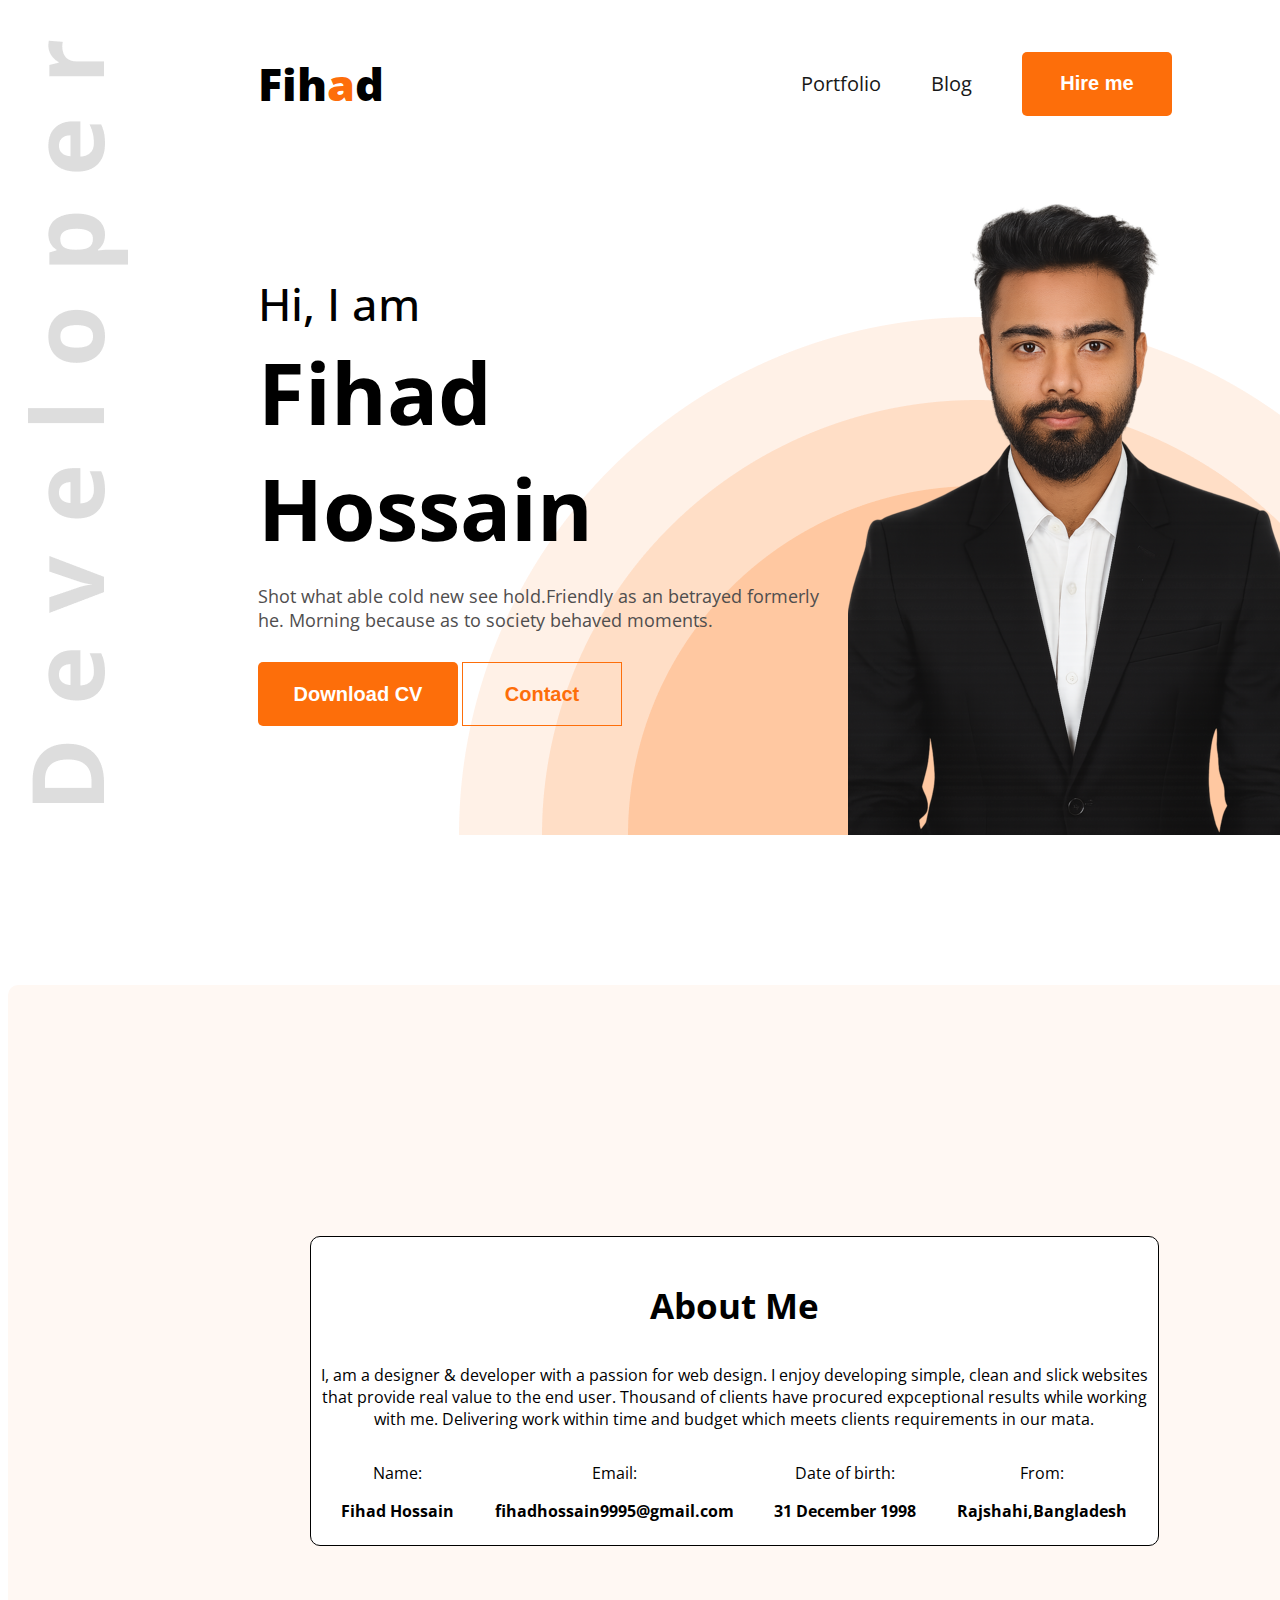
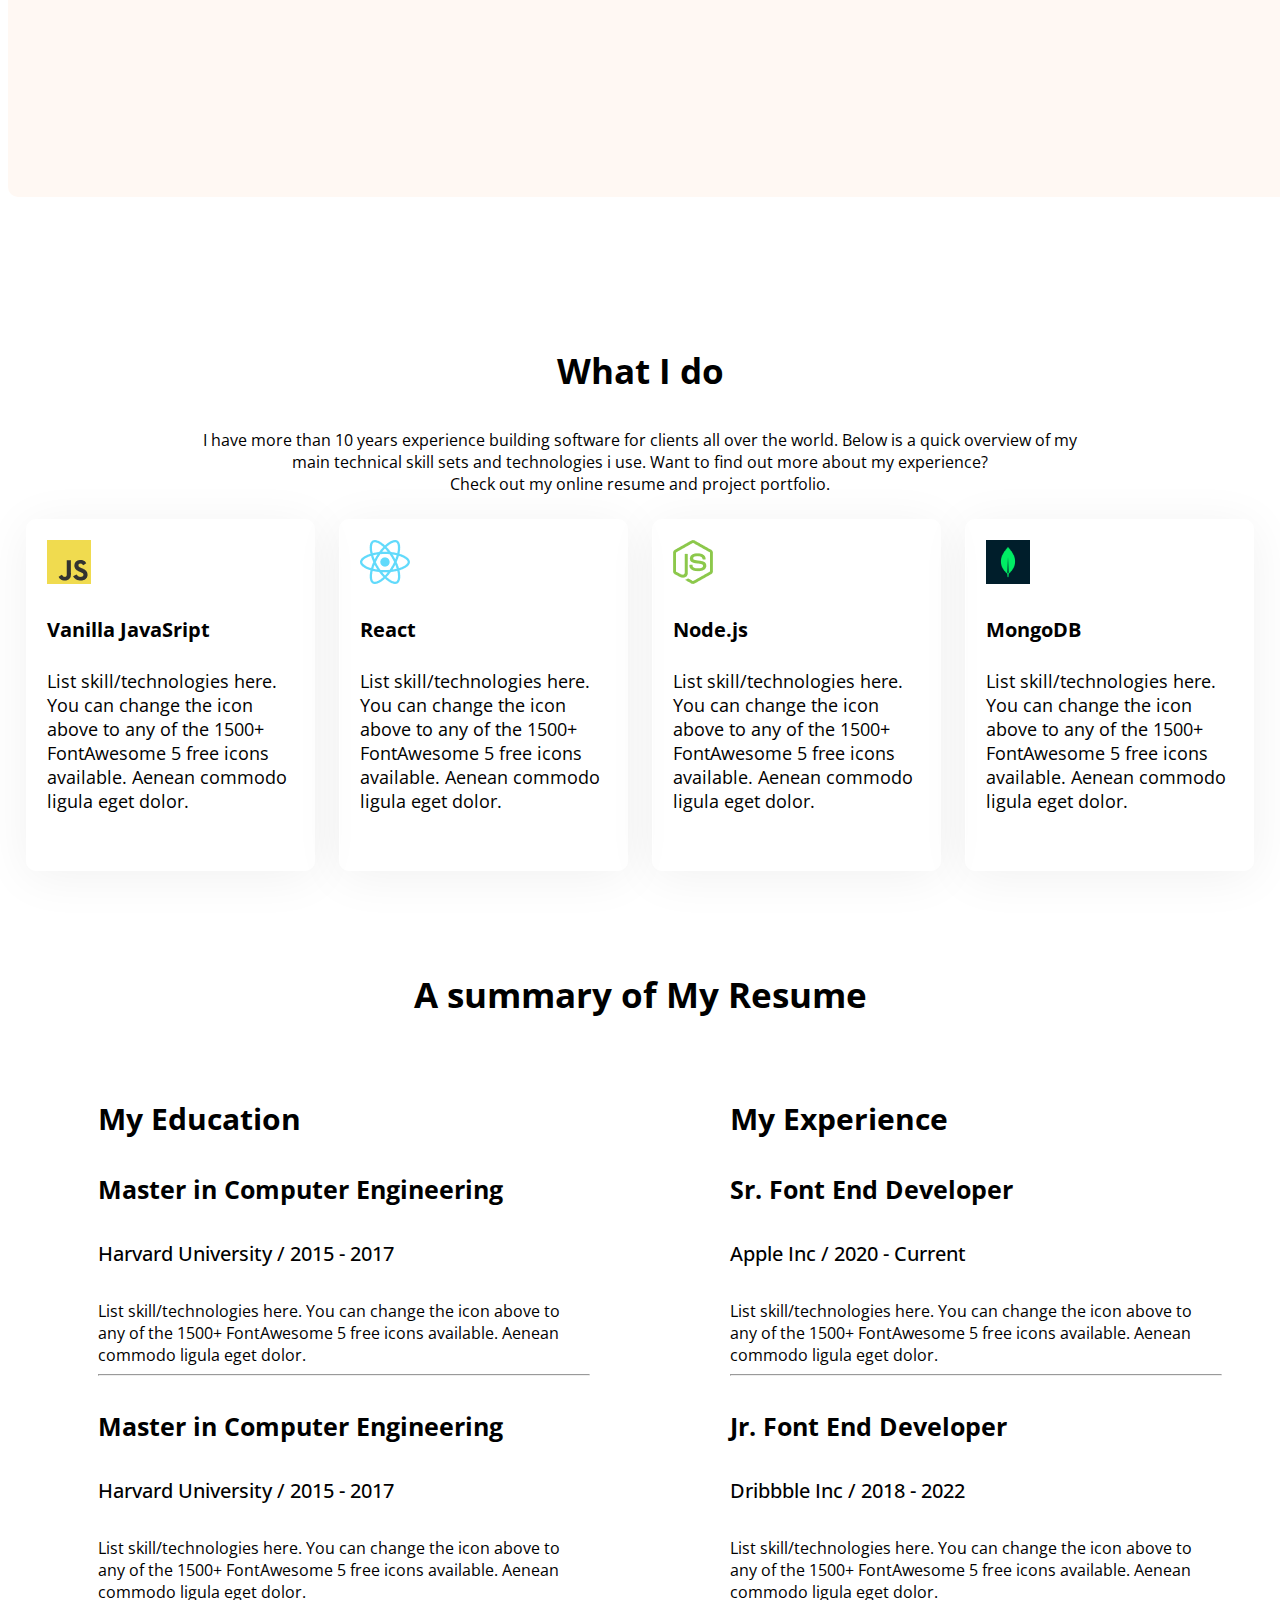
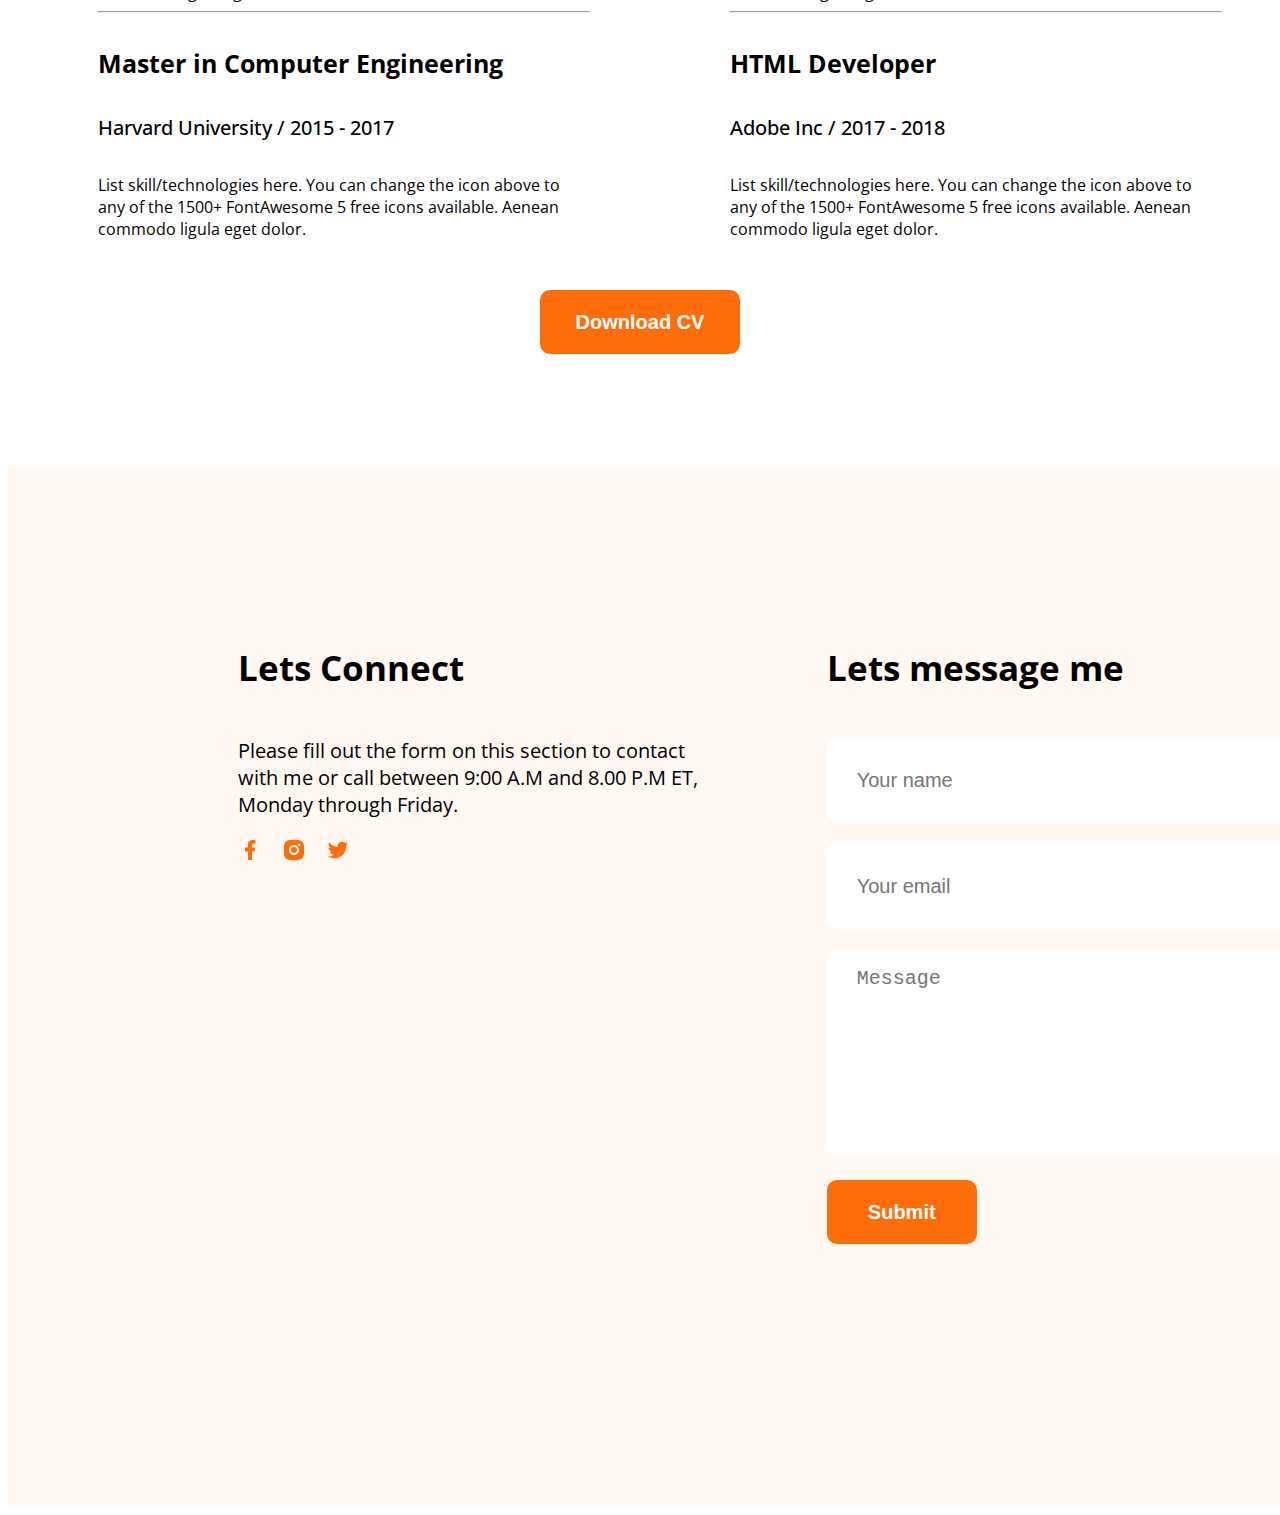
<file: index.html>
<!DOCTYPE html>
<html lang="en">
<head>
    <meta charset="UTF-8">
    <meta name="viewport" content="width=device-width, initial-scale=1.0">
    <title>My Portfolio</title>
    <link rel="stylesheet" href="style.css">
    <link rel="preconnect" href="https://fonts.googleapis.com">
<link rel="preconnect" href="https://fonts.gstatic.com" crossorigin>
<link href="https://fonts.googleapis.com/css2?family=Open+Sans:ital,wght@0,300..800;1,300..800&display=swap" rel="stylesheet">
</head>
<body class="open-sans-normal">
    <header class="header">
        <nav>
            <h3 class="nav-title">Fih<span style="color: #FD6E0A;">a</span>d</h3>
            <ul>
                <li><a href="#">Portfolio</a></li>
                <li><a href="#">Blog</a></li>
                <li><a href="#"><button class="btn-primary">Hire me</button></a></li>
            </ul>
        </nav>
        <div class="banner">
            <div class="text-part">
                <h4 class="text1">Hi, I am</h4>
                <h1 class="text2">Fihad Hossain</h1>
                <p class="description">Shot what able cold new see hold.Friendly as an betrayed formerly he. Morning because as to society behaved moments.</p>
            <button class="btn-1">Download CV</button>
            <button class="btn-2">Contact</button>
            </div>
            <div class="img-part">
                <img src="my ai picture.png" class="heading-img">
            </div>
        </div>
    </header>
    <main>
        <section class="aboutme">
            <div class="inside">
                <h3 class="heading">About Me</h3>
                <p class="para">I, am a designer & developer with a passion for web design. I enjoy developing simple, clean and slick websites that provide real value to the end user. Thousand of clients have procured expceptional results while working with me. Delivering work within time and budget which meets clients requirements in our mata.</p>
            <div class="about-items">
                <div class="about-item">
                    <p class="item-title">Name:</p>
                    <p class="item-description">Fihad Hossain</p>
                </div>
                <div class="about-item">
                    <p class="item-title">Email:</p>
                    <p class="item-description">fihadhossain9995@gmail.com</p>
                </div>
                <div class="about-item">
                    <p class="item-title">Date of birth:</p>
                    <p class="item-description">31 December 1998</p>
                </div>
                <div class="about-item">
                    <p class="item-title">From:</p>
                    <p class="item-description">Rajshahi,Bangladesh</p>
                </div>
            </div>
            </div>
        </section> 
        <section class="what">
            <h3 class="do">What I do</h3>
            <p class="para2">I have more than 10 years experience building software for clients all over the world. Below is a quick overview of my main technical skill sets and technologies i use. Want to find out more about my experience?<br>Check out my online resume and project portfolio.</p>
            <div class="container">
            <div class="skill">
                <img src="images/icons/js.png" alt="">
                <h4 class="skill-title">Vanilla JavaSript</h4>
                <p class="skill-description">List skill/technologies here. You can change the icon above to any of the 1500+ FontAwesome 5 free icons available. Aenean commodo ligula eget dolor.</p>
            </div>
            <div class="skill">
                <img src="images/icons/react.png" alt="">
                <h4 class="skill-title">React</h4>
                <p class="skill-description">List skill/technologies here. You can change the icon above to any of the 1500+ FontAwesome 5 free icons available. Aenean commodo ligula eget dolor.</p>
            </div>
            <div class="skill">
                <img src="images/icons/nodejs.png" alt="">
                <h4 class="skill-title">Node.js</h4>
                <p class="skill-description">List skill/technologies here. You can change the icon above to any of the 1500+ FontAwesome 5 free icons available. Aenean commodo ligula eget dolor.</p>
            </div>
            <div class="skill">
                <img src="images/icons/mongo.png" alt="">
                <h4 class="skill-title">MongoDB</h4>
                <p class="skill-description">List skill/technologies here. You can change the icon above to any of the 1500+ FontAwesome 5 free icons available. Aenean commodo ligula eget dolor.</p>
            </div>
            </div>
        </section>
        <section class="resume">
            <h3 class="resume-title">A summary of My Resume</h3>
            <div class="resume-container">
                <div class="resume-column">
                    <h3 class="resume-colum-title">My Education</h3>
                    <div class="experience">
                        <h4 class="experience-title">Master in Computer Engineering</h4>
                        <h5 class="experience-sub-title">Harvard University / 2015 - 2017</h5>
                        <div class="experience-description">List skill/technologies here. You can change the icon above 
                        to any of the 1500+ FontAwesome 5 free icons available. Aenean commodo ligula eget dolor.</div>
                    </div>
                    <hr>
                    <div class="experience">
                        <h4 class="experience-title">Master in Computer Engineering</h4>
                        <h5 class="experience-sub-title">Harvard University / 2015 - 2017</h5>
                        <div class="experience-description">List skill/technologies here. You can change the icon above 
                        to any of the 1500+ FontAwesome 5 free icons available. Aenean commodo ligula eget dolor.</div>
                    </div>
                    <hr>
                    <div class="experience">
                        <h4 class="experience-title">Master in Computer Engineering</h4>
                        <h5 class="experience-sub-title">Harvard University / 2015 - 2017</h5>
                        <div class="experience-description">List skill/technologies here. You can change the icon above 
                        to any of the 1500+ FontAwesome 5 free icons available. Aenean commodo ligula eget dolor.</div>
                    </div>
                </div>
                <div class="resume-column">
                    <h3 class="resume-colum-title">My Experience</h3>
                    <div class="experience">
                        <h4 class="experience-title">Sr. Font End Developer</h4>
                        <h5 class="experience-sub-title">Apple Inc / 2020 - Current</h5>
                        <div class="experience-description">List skill/technologies here. You can change the icon above 
                        to any of the 1500+ FontAwesome 5 free icons available. Aenean commodo ligula eget dolor.</div>
                    </div>
                    <hr>
                    <div class="experience">
                        <h4 class="experience-title">Jr. Font End Developer</h4>
                        <h5 class="experience-sub-title">Dribbble Inc / 2018 - 2022</h5>
                        <div class="experience-description">List skill/technologies here. You can change the icon above 
                        to any of the 1500+ FontAwesome 5 free icons available. Aenean commodo ligula eget dolor.</div>
                    </div>
                    <hr>
                    <div class="experience">
                        <h4 class="experience-title">HTML Developer</h4>
                        <h5 class="experience-sub-title">Adobe Inc / 2017 - 2018</h5>
                        <div class="experience-description">List skill/technologies here. You can change the icon above 
                        to any of the 1500+ FontAwesome 5 free icons available. Aenean commodo ligula eget dolor.</div>
                    </div>
                </div>
            </div>

        </section>
        <div class="download-button"><button class="download">Download CV</button></div>
    </main>
    <footer>
        <div class="end">
            <div class="end-part">
                <h4 class="end-title">Lets Connect</h4>
                <p class="end-para">Please fill out the form on this section to contact with me or call between 9:00 A.M and 8.00 P.M ET, Monday through Friday.</p>
                <div class="end-img">
                <a href="#" class="end-img1"><img src="images/icons/facebook.png"></a>
                <a href="#" class="end-img1"><img src="images/icons/insta.png"></a>
                <a href="#" class="end-img1"><img src="images/icons/twitter.png"></a>
                </div>
            </div>
            <div class="end-part">
                <h4 class="end-title"> Lets message me</h4>
                <form action="">
                    <input type="text" placeholder="Your name" style="width: 461px; height: 50px;" class="end-input">
                    <input type="email" placeholder="Your email" style="width: 461px; height: 50px;" class="end-input">
                    <textarea style="width: 461px; height: 170px;" placeholder="Message" class="end-input"></textarea>
                    <button class="submit-button">Submit</button>
                </form>
            </div>
        </div>
    </footer>
</body>
</html>
</file>
<file: style.css>
.open-sans-normal{
  font-family: "Open Sans", sans-serif;
  font-optical-sizing: auto;
  /* font-weight: 600px; */
  font-style: normal;
  font-variation-settings:
    "wdth" 100;
}
.header{
    background-image: url("/images/header_bg.png"),url("/images/developer.png");
    background-repeat: no-repeat;
    background-position: right bottom,left center;
    width: 100%;
    height: 827px;
    margin-left: 20px;
} 
nav{
    margin: 50px;
}
nav,ul{
    display: flex;
    justify-content: space-between;
    margin: 0 35px 0 230px;
}
ul{
    justify-content: center;
    align-items: center;
}
li{
    list-style: none;
    margin-right: 50px;
}
a{
    text-decoration: none;
    color: #181818;
    font-size: 20px;
}
.nav-title{
    font-weight: 800;
    font-size: 45px;
}
.btn-primary{
    background-color:#FD6E0A;
    width: 150px;
    height: 64px;
    font-size: 20px;
    font-weight: bold;
    color: white;
    padding: 18px 35px;
    border-radius: 5px;
    border: none;
}
.banner{
    margin: 0 35px 0 230px;
}
.btn-1{
    background-color: #FD6E0A;
    color: white;
    width: 200px;
    height: 64px;
    border: none;
    border-radius: 5px;
    font-weight: bold;
    font-size: 20px;
} 
.btn-2{
    border: 0.5px solid #FD6E0A;
    background-color: transparent;
    color: #FD6E0A;
    width: 160px;
    height: 64px;
    font-weight: bold;
    font-size: 20px;
}
.text1{
    font-size: 45px;
    font-weight: 500;
    margin: 0;
}
.text2{
    font-weight: bold;
    font-size: 85px;
    margin: 0;
}
.description{
    font-size: 18px;
    color: rgb(80, 78, 78);
    width: 590px;
    height: 60px;
}
.banner{
    display: flex;
    justify-content:space-between;
    align-items: center;
}
.aboutme{
    background-color: #FFF8F3;
    width: 1140px;
    height: 550px;
    display: flex;
    justify-content: center;
    align-items: center;
    border-radius: 10px;
    padding:131px 156px ;
    margin: 0 auto;
    margin-top: 150px;
}
.inside{
    background-color: #FFFFFF;
    width: 827px;
    height: 288px;
    text-align: center;
    border: 1px solid black;
    border-radius: 10px;
    padding: 10px;
}
.about-items{
    display: flex;
    justify-content: space-around;
}
.item-description{
    font-weight: bold;
}
.heading{
    font-weight: bold;
    font-size: 35px;
}
.do,.para2{
    text-align: center;
}
.do{
    font-size: 35px;
}
.what{
    margin-top: 150px;
}
.para2{
    width: 909px;
    height: 90px;
    margin: 0% auto;
}
.skill{
    width: 247px;
    height: 310px;
    border: 1px solid rgb(255, 255, 255);
    padding: 20px;
    box-shadow: 0px 6px 50px 0px rgba(0, 0, 0, 0.06);
    border-radius: 10px;

}
.container{
    display: flex;
    justify-content: center;
    /* justify-content: space-evenly; */
    /* margin-top: 20px; */
    gap: 24px;
}
.img{
    width: 44px;
    height: 44px;
}
.skill-title{
    font-size: 20px;
    font-weight: bold;
}
.skill-description{
    font-size: 18px;
}
.resume-container{
    display: flex;
}
.resume-title{
    text-align: center;
    margin-bottom: 0px;
}
.resume{
    margin-top: 100px; 
}
.resume-column{
 margin-left:90px;
 margin-right: 50px;
}
.resume-title{
    font-size: 35px;
    margin-bottom: 50px;
}
.experience-title{
    font-size: 25px;
    font-weight: bold;
}
.experience-sub-title{
    font-size: 20px;
    font-weight: 500;
}
.resume-colum-title{
    font-size: 30px;
    font-weight: bold;
}
.download{
    width: 200px;
    height: 64px;
    background-color: #FD6E0A;
    border-radius: 10px;
    border: none;
    font-size: 20px;
    font-weight: bold;
    color: #FFFFFF;
    margin-top: 50px;

}
.download-button{
    display: flex;
    justify-content: center;
}
.end-input{
    border: none;
    border-radius: 5px;
    margin-bottom: 20px;
    padding: 18px 30px;
    font-size: 20px;
    border-radius: 10px;
}
footer{
    padding: 130px 230px;
    background-color: #FFF8F3;
    width: 100%;
    height: 780px;
    margin-top: 113px;
    display: flex;
}
.end{
    display: flex;
    gap: 100px;
}
.end-title{
    font-size: 35px;
    font-weight: bold;
}
.end-para{
font-size: 20px;
}
.end-img{
    width: 120px;
    height: 24px;
    display: flex;
    gap: 20px;
}
.submit-button{
    display: block;
    background-color: #FD6E0A;
    border: none;
    border-radius: 10px;
    width: 150px;
    height: 64px;
    font-size: 20px;
    font-weight: bold;
    color: #FFFFFF;
}
</file>
